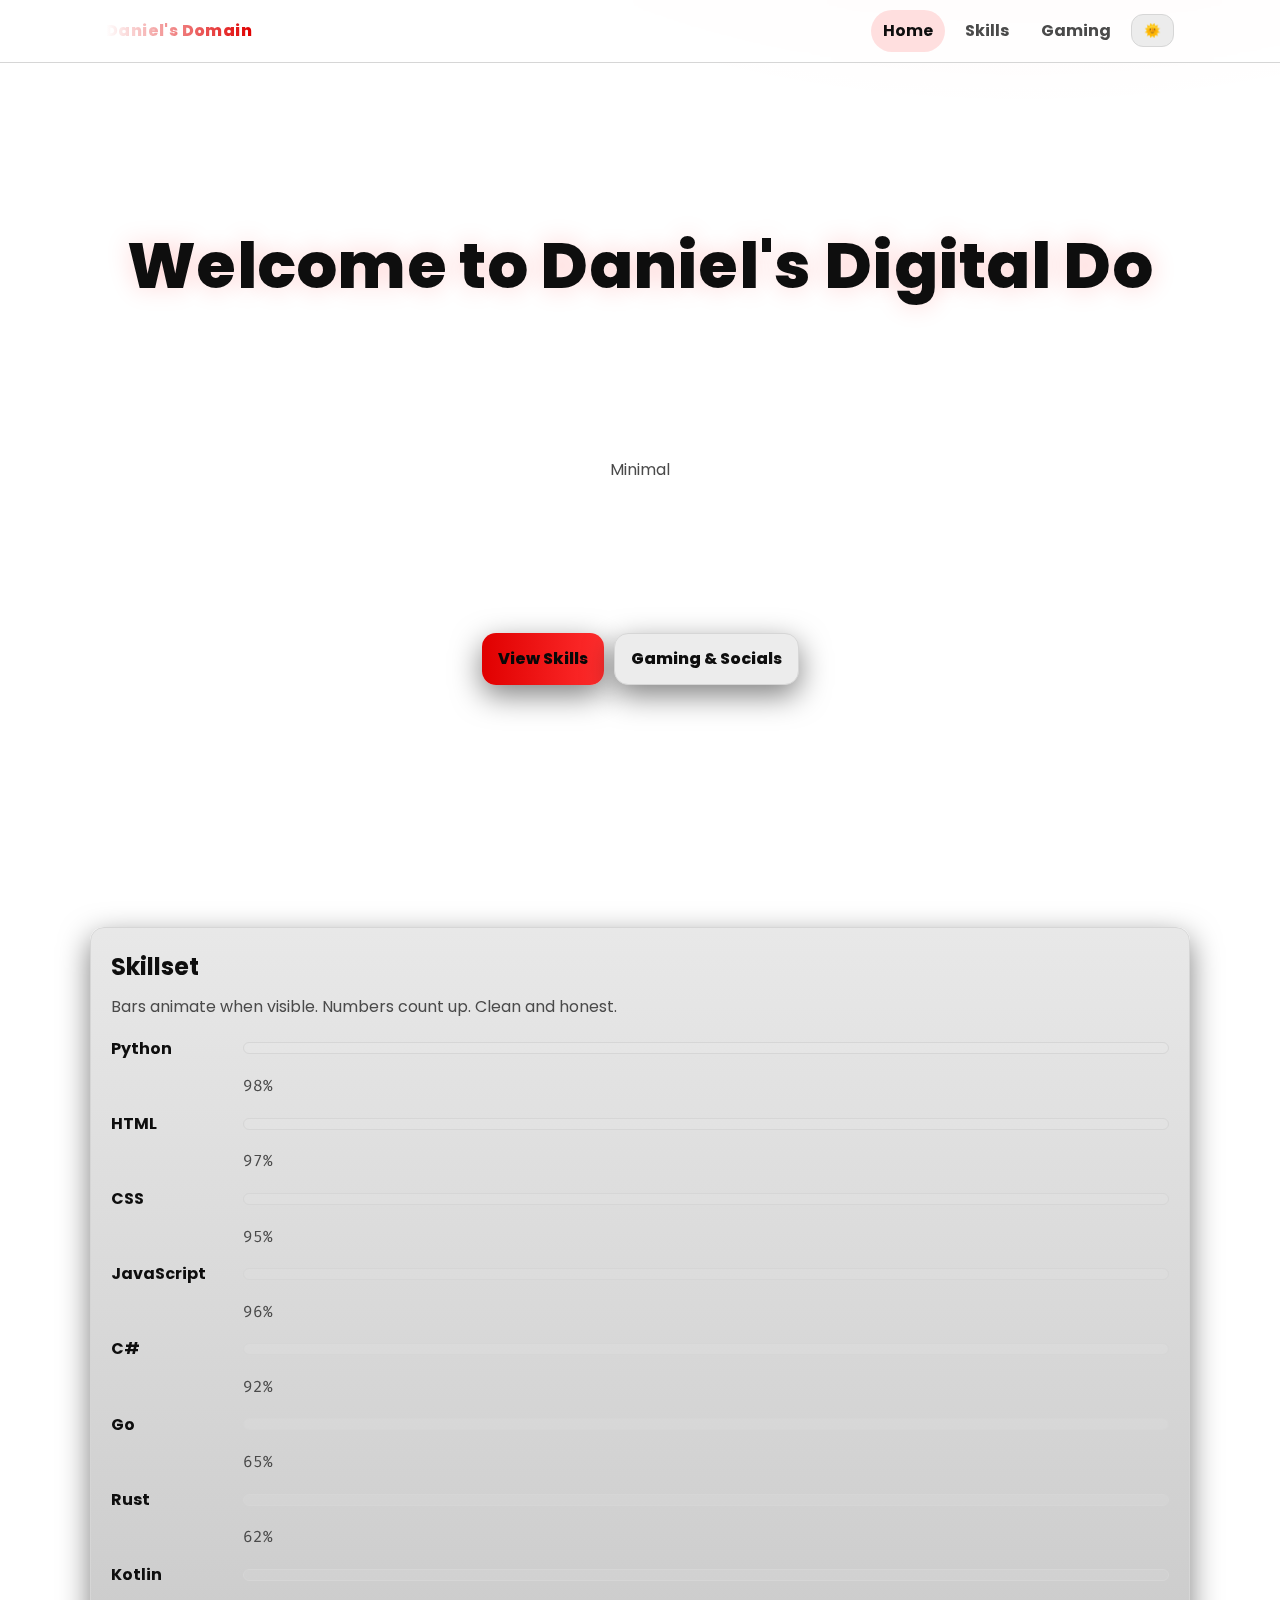
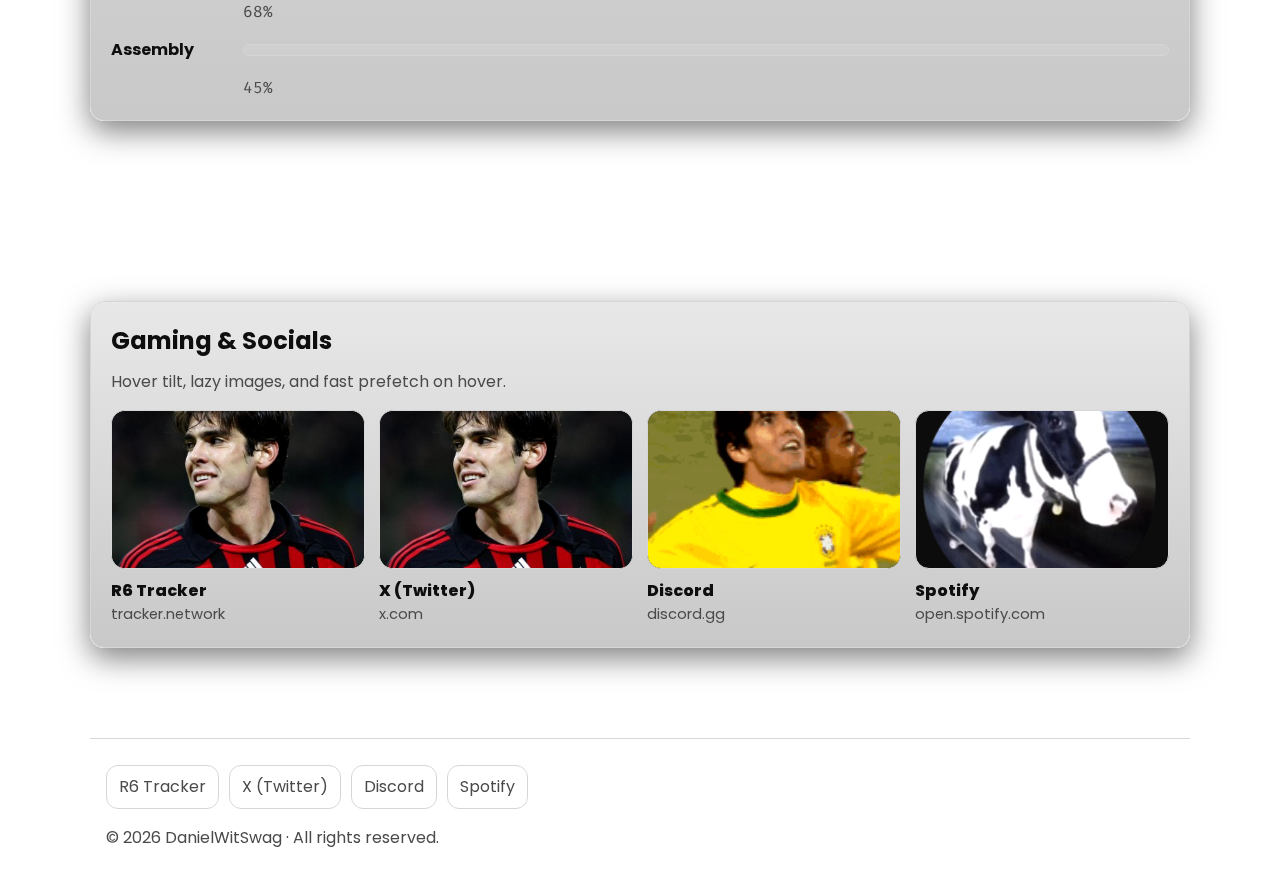
<file: pro.html>
<!doctype html>
<html lang="en" class="no-js" data-theme="dark">
<head>
  <meta charset="utf-8" />
  <meta name="viewport" content="width=device-width, initial-scale=1" />
  <meta http-equiv="x-ua-compatible" content="ie=edge" />
  <title>Daniel's Digital Domain</title>
  <meta name="description" content="Sleek, minimal, red/black personal site — Home, Skills, Gaming." />
  <meta name="robots" content="index,follow" />
  <meta name="theme-color" media="(prefers-color-scheme: dark)" content="#000000" />
  <meta name="theme-color" media="(prefers-color-scheme: light)" content="#ffffff" />

  <link rel="icon" href="images/Tab.ico" />
  <link rel="preconnect" href="https://fonts.googleapis.com" />
  <link rel="preconnect" href="https://fonts.gstatic.com" crossorigin />
  <link href="https://fonts.googleapis.com/css2?family=Fira+Code:wght@400;600;700&family=Poppins:wght@400;600;800&display=swap" rel="stylesheet" />

  <style>
    :root{
      --bg:#000;--bg2:#0f0f0f;--bg3:#171717;--text:#eaeaea;--muted:#b4b4b4;--edge:#2a2a2a;
      --red:#ff1a1a;--red-2:#ff3b3b;--red-d:#c40000;--ring: 0 0 0 2px rgba(255,0,0,.45);
      --radius:14px;--shadow:0 10px 30px rgba(0,0,0,.5);
    }
    [data-theme="light"]{ --bg:#ffffff;--bg2:#f5f5f5;--bg3:#ececec;--text:#0e0e0e;--muted:#4a4a4a;--edge:#d6d6d6;--red:#e00000;--red-2:#ff2e2e;--red-d:#b60000; }

    *{box-sizing:border-box}
    html{scroll-behavior:smooth}
    body{margin:0;background:radial-gradient(1200px 600px at 80% -10%,rgba(255,0,0,.06),transparent 60%),
                     radial-gradient(1000px 600px at -10% 10%,rgba(255,255,255,.04),transparent 60%),var(--bg);
         color:var(--text);font-family:Poppins,system-ui,-apple-system,Segoe UI,Roboto,Helvetica,Arial;line-height:1.6;min-height:100dvh;}
    .sr-only{position:absolute!important;width:1px;height:1px;clip:rect(1px,1px,1px,1px);overflow:hidden}

    /* Loading */
    #loading{position:fixed;inset:0;display:grid;place-items:center;background:var(--bg);z-index:9999;transition:opacity .35s ease}
    #loading.hidden{opacity:0;pointer-events:none}
    .spinner{width:54px;height:54px;border-radius:50%;border:3px solid rgba(255,255,255,.12);border-top-color:var(--red);animation:spin .9s linear infinite}
    .loading__text{margin-top:10px;color:var(--muted);font-weight:600;letter-spacing:.4px}
    .loading__dots::after{content:"";animation:dots 1.1s infinite steps(4,end)}
    @keyframes spin{to{transform:rotate(360deg)}}
    @keyframes dots{0%{content:"."}33%{content:".."}66%{content:"..."}100%{content:""}}

    /* Starfield */
    #starfield{position:fixed;inset:0;z-index:-1;display:block}

    /* Nav */
    #main-nav{position:sticky;top:0;z-index:50;backdrop-filter:saturate(120%) blur(8px);
      background:color-mix(in oklab,var(--bg),transparent 45%);border-bottom:1px solid var(--edge)}
    .nav-wrap{max-width:1100px;margin:auto;padding:10px 16px;display:flex;gap:14px;align-items:center}
    .logo{font-weight:800;letter-spacing:.4px;background:linear-gradient(90deg,#fff,var(--red));-webkit-background-clip:text;background-clip:text;color:transparent}
    .spacer{flex:1}
    .nav-links{display:flex;gap:8px;align-items:center}
    .nav-links a{display:inline-flex;align-items:center;gap:8px;text-decoration:none;color:var(--muted);
      font-weight:700;padding:8px 12px;border-radius:999px;transition:background .18s ease,color .18s ease,transform .18s ease}
    .nav-links a:hover,.nav-links a[aria-current="page"]{color:var(--text);background:rgba(255,0,0,.12)}
    #themeToggle{border:1px solid var(--edge);background:var(--bg3);color:var(--text);padding:8px 12px;border-radius:12px;cursor:pointer}

    /* Sections */
    .section{padding:90px 16px}
    .center{max-width:1100px;margin:auto}

    /* Hero */
    .hero{min-height:66dvh;display:grid;place-items:center;text-align:center;gap:16px}
    .hero h1{font-size:clamp(34px,6vw,64px);margin:0;font-weight:800;letter-spacing:.3px;text-shadow:0 0 26px rgba(255,0,0,.18)}
    .hero p{margin:0;color:var(--muted)}
    .cta{display:flex;gap:10px;flex-wrap:wrap;justify-content:center;margin-top:10px}
    .btn{display:inline-flex;align-items:center;gap:10px;padding:12px 16px;border-radius:14px;border:1px solid var(--edge);
      background:var(--bg3);color:var(--text);text-decoration:none;font-weight:800;box-shadow:var(--shadow);transition:transform .15s ease,background .2s ease}
    .btn:hover{transform:translateY(-1px)}
    .btn.primary{background:linear-gradient(90deg,var(--red),var(--red-2));color:#080808;border:0}

    /* Card shell */
    .shell{background:linear-gradient(180deg,color-mix(in oklab,var(--bg2),#000 4%),color-mix(in oklab,var(--bg2),#000 14%));
      border:1px solid var(--edge);border-radius:var(--radius);padding:20px;box-shadow:var(--shadow)}

    /* Skills */
    .skills{display:grid;gap:12px}
    .skills .row{display:grid;grid-template-columns:120px 1fr;gap:12px;align-items:center}
    .skills .label{font-weight:700}
    .track{height:12px;background:rgba(255,255,255,.08);border-radius:999px;overflow:hidden;position:relative;border:1px solid var(--edge)}
    .fill{position:absolute;inset:0 auto 0 0;width:0%;background:linear-gradient(90deg,var(--red),#fff);border-radius:inherit;box-shadow:inset 0 0 0 1px rgba(255,255,255,.1)}
    .skills code{font-family:'Fira Code',monospace;color:var(--muted)}

    /* Gaming */
    .grid{display:grid;grid-template-columns:repeat(auto-fit,minmax(230px,1fr));gap:14px}
    .card{display:block;text-decoration:none;color:inherit}
    .card .img{aspect-ratio:16/10;border-radius:var(--radius);overflow:hidden;border:1px solid var(--edge);background:#0c0c0c;position:relative}
    .card img{width:100%;height:100%;object-fit:cover;display:block;filter:saturate(.98) contrast(1.04)}
    .card .title{margin:.55rem 0 0;font-weight:800}
    .card .brand{color:var(--muted);font-size:.92rem}
    .card:hover .img::after{content:"Open";position:absolute;inset:auto 8px 8px auto;background:var(--bg3);border:1px solid var(--edge);padding:6px 10px;border-radius:999px;font:700 12px Poppins}

    /* Footer */
    footer{margin-top:40px;padding:26px 16px;border-top:1px solid var(--edge);color:var(--muted)}
    .footer-links{display:flex;gap:10px;flex-wrap:wrap}
    .footer-links a{color:var(--muted);text-decoration:none;border:1px solid var(--edge);padding:8px 12px;border-radius:12px}

    /* Scroll progress */
    [data-scroll-progress]{position:fixed;left:0;top:54px;height:2px;width:0;background:var(--red);box-shadow:0 0 6px rgba(255,0,0,.5);z-index:100}

    @media (max-width:768px){
      .skills .row{grid-template-columns:100px 1fr}
      [data-scroll-progress]{top:64px}
    }

    @media (prefers-reduced-motion:reduce){
      *{animation:none!important;transition:none!important}
      #loading{display:none!important}
    }
  </style>
</head>
<body>
  <a class="sr-only" href="#home">Skip to content</a>

  <div id="loading" role="status" aria-live="polite" aria-atomic="true">
    <div class="spinner" aria-hidden="true"></div>
    <div class="loading__text">Loading <span class="loading__dots"></span></div>
  </div>

  <canvas id="starfield" aria-hidden="true"></canvas>

  <nav id="main-nav" aria-label="Primary">
    <div class="nav-wrap">
      <div class="logo">Daniel's Domain</div>
      <div class="spacer"></div>
      <div class="nav-links">
        <a href="#home">Home</a>
        <a href="#skills">Skills</a>
        <a href="#gaming">Gaming</a>
        <button id="themeToggle" aria-pressed="false" title="Toggle theme">🌙</button>
      </div>
    </div>
  </nav>

  <section id="home" class="section">
    <div class="center hero">
      <h1>Welcome to Daniel's Digital Domain</h1>
      <p>Minimal. Fast. Red/Black. Built for focus and flow.</p>
      <div class="cta">
        <a class="btn primary" href="#skills">View Skills</a>
        <a class="btn" href="#gaming">Gaming & Socials</a>
      </div>
    </div>
  </section>

  <section id="skills" class="section">
    <div class="center shell">
      <h2 style="margin:0 0 8px 0">Skillset</h2>
      <p style="margin:0 0 16px 0;color:var(--muted)">Bars animate when visible. Numbers count up. Clean and honest.</p>
      <div class="skills" id="skillsList">
        <div class="row" data-level="98"><div class="label">Python</div><div class="track"><span class="fill"></span></div><div style="grid-column:2/3"><code>98%</code></div></div>
        <div class="row" data-level="97"><div class="label">HTML</div><div class="track"><span class="fill"></span></div><div style="grid-column:2/3"><code>97%</code></div></div>
        <div class="row" data-level="95"><div class="label">CSS</div><div class="track"><span class="fill"></span></div><div style="grid-column:2/3"><code>95%</code></div></div>
        <div class="row" data-level="96"><div class="label">JavaScript</div><div class="track"><span class="fill"></span></div><div style="grid-column:2/3"><code>96%</code></div></div>
        <div class="row" data-level="92"><div class="label">C#</div><div class="track"><span class="fill"></span></div><div style="grid-column:2/3"><code>92%</code></div></div>
        <div class="row" data-level="65"><div class="label">Go</div><div class="track"><span class="fill"></span></div><div style="grid-column:2/3"><code>65%</code></div></div>
        <div class="row" data-level="62"><div class="label">Rust</div><div class="track"><span class="fill"></span></div><div style="grid-column:2/3"><code>62%</code></div></div>
        <div class="row" data-level="68"><div class="label">Kotlin</div><div class="track"><span class="fill"></span></div><div style="grid-column:2/3"><code>68%</code></div></div>
        <div class="row" data-level="45"><div class="label">Assembly</div><div class="track"><span class="fill"></span></div><div style="grid-column:2/3"><code>45%</code></div></div>
      </div>
    </div>
  </section>

  <section id="gaming" class="section">
    <div class="center shell">
      <h2 style="margin:0 0 8px 0">Gaming & Socials</h2>
      <p style="margin:0 0 16px 0;color:var(--muted)">Hover tilt, lazy images, and fast prefetch on hover.</p>
      <div class="grid">
        <a class="card" href="https://r6.tracker.network/r6siege/profile/ubi/DanielWitSwag/overview" target="_blank" rel="noopener noreferrer">
          <div class="img"><img loading="lazy" src="images/TrackerPFP.jpg" alt="R6 Tracker" /></div>
          <div class="title">R6 Tracker</div>
          <div class="brand">tracker.network</div>
        </a>
        <a class="card" href="https://x.com/DanielWitSwag" target="_blank" rel="noopener noreferrer">
          <div class="img"><img loading="lazy" src="images/TwitterPFP.jpg" alt="X / Twitter" /></div>
          <div class="title">X (Twitter)</div>
          <div class="brand">x.com</div>
        </a>
        <a class="card" href="https://discord.gg/aVapJsJu" target="_blank" rel="noopener noreferrer">
          <div class="img"><img loading="lazy" src="images/DiscordPFP.gif" alt="Discord" /></div>
          <div class="title">Discord</div>
          <div class="brand">discord.gg</div>
        </a>
        <a class="card" href="https://open.spotify.com/user/YOUR_SPOTIFY_USERNAME" target="_blank" rel="noopener noreferrer">
          <div class="img"><img loading="lazy" src="images/SpotifyPFP.jpg" alt="Spotify" /></div>
          <div class="title">Spotify</div>
          <div class="brand">open.spotify.com</div>
        </a>
      </div>
    </div>
  </section>

  <footer class="center">
    <div class="footer-links">
      <a href="https://r6.tracker.network/r6siege/profile/ubi/DanielWitSwag/overview" target="_blank" rel="noopener noreferrer">R6 Tracker</a>
      <a href="https://x.com/DanielWitSwag" target="_blank" rel="noopener noreferrer">X (Twitter)</a>
      <a href="https://discord.gg/aVapJsJu" target="_blank" rel="noopener noreferrer">Discord</a>
      <a href="https://open.spotify.com/user/YOUR_SPOTIFY_USERNAME" target="_blank" rel="noopener noreferrer">Spotify</a>
    </div>
    <p>© <span id="year"></span> DanielWitSwag · All rights reserved.</p>
  </footer>

  <script>
  (()=>{'use strict';const d=document,w=window,DPR=w.devicePixelRatio||1;const qs=(s,r=d)=>r.querySelector(s),qsa=(s,r=d)=>Array.from(r.querySelectorAll(s));const isRM=()=>matchMedia('(prefers-reduced-motion: reduce)').matches;const raf=(f)=>requestAnimationFrame(f);const clamp=(n,a,b)=>Math.min(b,Math.max(a,n));
  const $loading=qs('#loading');const $star=qs('#starfield');const $nav=qs('#main-nav');const $links=qsa('nav a[href^="#"], [data-link]');const $home=qs('#home');const $homeH1=qs('#home h1');const $homeP=qs('#home p');const $skills=qs('#skills');const $gaming=qs('#gaming');const $year=qs('#year')||qs('#current-year');
  const Theme=(()=>{const KEY='dd-theme';const mql=matchMedia('(prefers-color-scheme: light)');const get=()=>localStorage.getItem(KEY);const apply=(m)=>d.documentElement.setAttribute('data-theme',m);const set=(m)=>{apply(m);localStorage.setItem(KEY,m)};const init=()=>apply(get()||(mql.matches?'light':'dark'));const bind=()=>{const b=qs('#themeToggle');const icon=()=>d.documentElement.getAttribute('data-theme')==='light'?'🌞':'🌙';if(b){b.textContent=icon();b.setAttribute('aria-pressed',d.documentElement.getAttribute('data-theme')!=='light');b.addEventListener('click',()=>{const next=d.documentElement.getAttribute('data-theme')==='light'?'dark':'light';set(next);b.textContent=icon();b.setAttribute('aria-pressed',next!=='light')});mql.addEventListener('change',e=>{if(!get())apply(e.matches?'light':'dark');b.textContent=icon()})}d.addEventListener('keydown',e=>{if(e.key.toLowerCase()==='t'&&!e.metaKey&&!e.ctrlKey&&!e.altKey){e.preventDefault();const next=d.documentElement.getAttribute('data-theme')==='light'?'dark':'light';set(next);if(b){b.textContent=icon();b.setAttribute('aria-pressed',next!=='light')}}})};return{init,bind}})();
  const Loading=(()=>{const hide=()=>{$loading&&($loading.classList.add('hidden'),$loading.setAttribute('aria-hidden','true'))};const ready=()=>{$loading&&(isRM()?hide():setTimeout(hide,350))};return{ready}})();
  const Progress=(()=>{let bar;const mount=()=>{if(qs('[data-scroll-progress]'))return;bar=d.createElement('div');bar.setAttribute('data-scroll-progress','');d.body.appendChild(bar);const place=()=>{bar.style.top=(($nav?$nav.offsetHeight:54))+'px'};place();const upd=()=>{const max=d.documentElement.scrollHeight-w.innerHeight;bar.style.width=(max>0?(w.scrollY/max)*100:0)+'%'};w.addEventListener('resize',()=>{place();upd()});w.addEventListener('scroll',upd,{passive:true});upd()};return{mount}})();
  const Router=(()=>{const sections=['#home','#skills','#gaming'].map(id=>qs(id)).filter(Boolean);const revealIO=new IntersectionObserver(es=>{for(const e of es)if(e.isIntersecting)e.target.classList.add('is-visible')},{rootMargin:'-12% 0px',threshold:.08});const spyIO=new IntersectionObserver(es=>{for(const e of es){if(!e.isIntersecting)continue;$links.forEach(l=>l.removeAttribute('aria-current'));const id='#'+e.target.id;const a=$links.find(l=>l.getAttribute('href')===id);a&&a.setAttribute('aria-current','page')}},{rootMargin:'-45% 0px -50% 0px',threshold:.01});const smoothTo=(id)=>{const el=typeof id==='string'?qs(id):id;el&&el.scrollIntoView({behavior:'smooth',block:'start'})};d.addEventListener('click',e=>{const a=e.target.closest('a[href^="#"]');if(!a)return;const id=a.getAttribute('href');if(!id||id.length<2)return;const el=qs(id);if(!el)return;e.preventDefault();smoothTo(id);history.replaceState(null,'',id)});const onHash=()=>{if(location.hash&&qs(location.hash))setTimeout(()=>smoothTo(location.hash),10)};sections.forEach(s=>{revealIO.observe(s);spyIO.observe(s)});onHash();addEventListener('hashchange',onHash);return{smoothTo}})();
  const Starfield=(()=>{if(!$star||isRM())return{start:()=>{},stop:()=>{}};const ctx=$star.getContext('2d',{alpha:true});let W=0,H=0,stars=[],last=0,running=false;const SPEED=.18;const resize=()=>{W=Math.max(1,Math.floor(w.innerWidth*DPR));H=Math.max(1,Math.floor(w.innerHeight*DPR));$star.width=W;$star.height=H;$star.style.width=W/DPR+'px';$star.style.height=H/DPR+'px';const count=clamp(Math.floor((W/DPR)*(H/DPR)/9000),90,200);stars=new Array(count).fill(0).map(()=>({x:Math.random()*W,y:Math.random()*H,z:Math.random()*.8+.2,s:Math.random()*1.5+.2}))};const draw=(now)=>{if(!running)return;const dt=Math.min(34,now-(last||now));last=now;ctx.clearRect(0,0,W,H);for(let i=0;i<stars.length;i++){const st=stars[i];st.x+=st.z*SPEED*dt*DPR;if(st.x>W){st.x=0;st.y=Math.random()*H}ctx.fillStyle=`rgba(255,255,255,${.4+st.z*.6})`;ctx.fillRect(st.x,st.y,st.s*DPR,st.s*DPR)};raf(draw)};const start=()=>{resize();running=true;raf(draw)};addEventListener('resize',resize);matchMedia('(prefers-reduced-motion: reduce)').addEventListener('change',e=>{if(e.matches)running=false;else start()});return{start}})();
  const Home=(()=>{let ticking=false;const type=(el,txt,delay=22)=>{if(!el||!txt||isRM())return;el.textContent='';let i=0;const step=()=>{if(i>=txt.length)return;el.textContent+=txt.charAt(i++);setTimeout(step,delay)};step()};const runType=()=>{if(!$homeH1||!$homeP||isRM())return;const h=$homeH1.textContent.trim(),p=$homeP.textContent.trim();type($homeH1,h,26);setTimeout(()=>type($homeP,p,18),Math.min(1200,20*h.length))};const parallax=(e)=>{if(isRM()||!$home)return;if(ticking)return;ticking=true;raf(()=>{const x=e.clientX/w.innerWidth-.5,y=e.clientY/w.innerHeight-.5;const tx=x*8,ty=y*6;$homeH1&&($homeH1.style.transform=`translate3d(${tx}px,${ty}px,0)`);$homeP&&($homeP.style.transform=`translate3d(${tx/2}px,${ty/2}px,0)`);ticking=false})};const topBtn=(()=>{let btn;const mount=()=>{if(qs('[data-backtop]'))return;btn=d.createElement('button');btn.setAttribute('data-backtop','');btn.setAttribute('title','Back to top (H)');btn.textContent='↑';Object.assign(btn.style,{position:'fixed',right:'16px',bottom:'16px',zIndex:'999',width:'44px',height:'44px',borderRadius:'999px',background:'var(--bg3)',color:'var(--text)',border:'1px solid var(--edge)',cursor:'pointer',opacity:'0',transform:'translateY(10px)',transition:'opacity .2s ease, transform .2s ease'});btn.addEventListener('click',()=>Router.smoothTo('#home'));d.body.appendChild(btn);addEventListener('scroll',()=>{const show=scrollY>innerHeight*.75;btn.style.opacity=show?'1':'0';btn.style.transform=show?'translateY(0)':'translateY(10px)'},{passive:true})};return{mount}})();const keys=()=>{d.addEventListener('keydown',e=>{if(e.metaKey||e.ctrlKey||e.altKey)return;const k=e.key.toLowerCase();if(k==='h'){e.preventDefault();Router.smoothTo('#home')}if(k==='s'){e.preventDefault();Router.smoothTo('#skills')}if(k==='g'){e.preventDefault();Router.smoothTo('#gaming')}})};const init=()=>{runType();addEventListener('pointermove',parallax);topBtn.mount();keys()};return{init}})();
  const Skills=(()=>{if(!$skills)return{init:()=>{}};const rows=qsa('.row',$skills);const getLvl=(r)=>clamp(Number(r.dataset.level||0),0,100);const inc=(el,to,ms=600)=>{if(!el)return;const from=Number(el.textContent.replace('%',''))||0;const st=performance.now();const step=(t)=>{const k=clamp((t-st)/ms,0,1);el.textContent=Math.round(from+(to-from)*k)+'%';if(k<1)raf(step)};raf(step)};const io=new IntersectionObserver((es,obs)=>{for(const {isIntersecting,target} of es){if(!isIntersecting)continue;const lvl=getLvl(target);const bar=target.querySelector('.fill');const code=target.querySelector('code');if(bar){bar.style.transition='width 900ms cubic-bezier(.2,.9,.2,1)';bar.style.width=lvl+'%'}if(code)inc(code,lvl,700);target.setAttribute('aria-valuenow',String(lvl));obs.unobserve(target)}},{threshold:.35});const init=()=>rows.forEach(r=>io.observe(r));return{init}})();
  const Gaming=(()=>{if(!$gaming)return{init:()=>{}};const tiles=qsa('.card',$gaming);const imgs=qsa('img[loading="lazy"]',$gaming);const lqIO=new IntersectionObserver((es,obs)=>{for(const {isIntersecting,target} of es){if(!isIntersecting)continue;target.decode?.().catch(()=>null).finally(()=>target.classList.add('is-loaded'));obs.unobserve(target)}},{rootMargin:'200px 0px',threshold:.01});const tilt=(el)=>{if(isRM())return;let id=0;const move=(e)=>{cancelAnimationFrame(id);id=raf(()=>{const r=el.getBoundingClientRect();const x=(e.clientX-r.left)/r.width-.5;const y=(e.clientY-r.top)/r.height-.5;const rx=clamp(-y*8,-8,8),ry=clamp(x*12,-12,12);el.querySelector('.img').style.transform=`perspective(900px) rotateX(${rx}deg) rotateY(${ry}deg)`})};const reset=()=>{el.querySelector('.img').style.transform='perspective(900px) rotateX(0) rotateY(0)'};el.addEventListener('pointermove',move);el.addEventListener('pointerleave',reset);el.addEventListener('blur',reset)};const prefetch=(a)=>{const href=a.getAttribute('href');if(!href||href.startsWith('#'))return;let hinted=false;const hint=()=>{if(hinted)return;hinted=true;const l=d.createElement('link');l.rel='prefetch';l.href=href;d.head.appendChild(l)};a.addEventListener('pointerenter',hint,{passive:true});a.addEventListener('focus',hint,{passive:true})};const init=()=>{imgs.forEach(i=>lqIO.observe(i));tiles.forEach(tilt);tiles.forEach(prefetch)};return{init}})();
  d.documentElement.classList.remove('no-js');
  Theme.init();Theme.bind();
  addEventListener('load',Loading.ready);
  (()=>{if(qs('[data-scroll-progress]'))return;const bar=d.createElement('div');bar.setAttribute('data-scroll-progress','');d.body.appendChild(bar);const place=()=>bar.style.top=(($nav?$nav.offsetHeight:54))+'px';place();const upd=()=>{const max=d.documentElement.scrollHeight-innerHeight;bar.style.width=(max>0?(scrollY/max)*100:0)+'%'};addEventListener('resize',()=>{place();upd()});addEventListener('scroll',upd,{passive:true});upd()})();
  Starfield.start();
  Home.init();
  Skills.init();
  Gaming.init();
  const a=qsa('nav a[href^="#"], [data-link]');const secs=a.map(x=>qs(x.getAttribute('href'))).filter(Boolean);const rIO=new IntersectionObserver(es=>{for(const e of es)if(e.isIntersecting)e.target.classList.add('is-visible')},{rootMargin:'-12% 0px',threshold:.08});const sIO=new IntersectionObserver(es=>{for(const e of es){if(!e.isIntersecting)continue;a.forEach(l=>l.removeAttribute('aria-current'));const id='#'+e.target.id;const link=a.find(l=>l.getAttribute('href')===id);link&&link.setAttribute('aria-current','page')}},{rootMargin:'-45% 0px -50% 0px',threshold:.01});secs.forEach(s=>{rIO.observe(s);sIO.observe(s)});
  const onHash=()=>{if(location.hash&&qs(location.hash))setTimeout(()=>{qs(location.hash).scrollIntoView({behavior:'smooth',block:'start'})},10)};onHash();addEventListener('hashchange',onHash);
  if($year)$year.textContent=new Date().getFullYear();
  })();
  </script>
</body>
</html>
</file>
